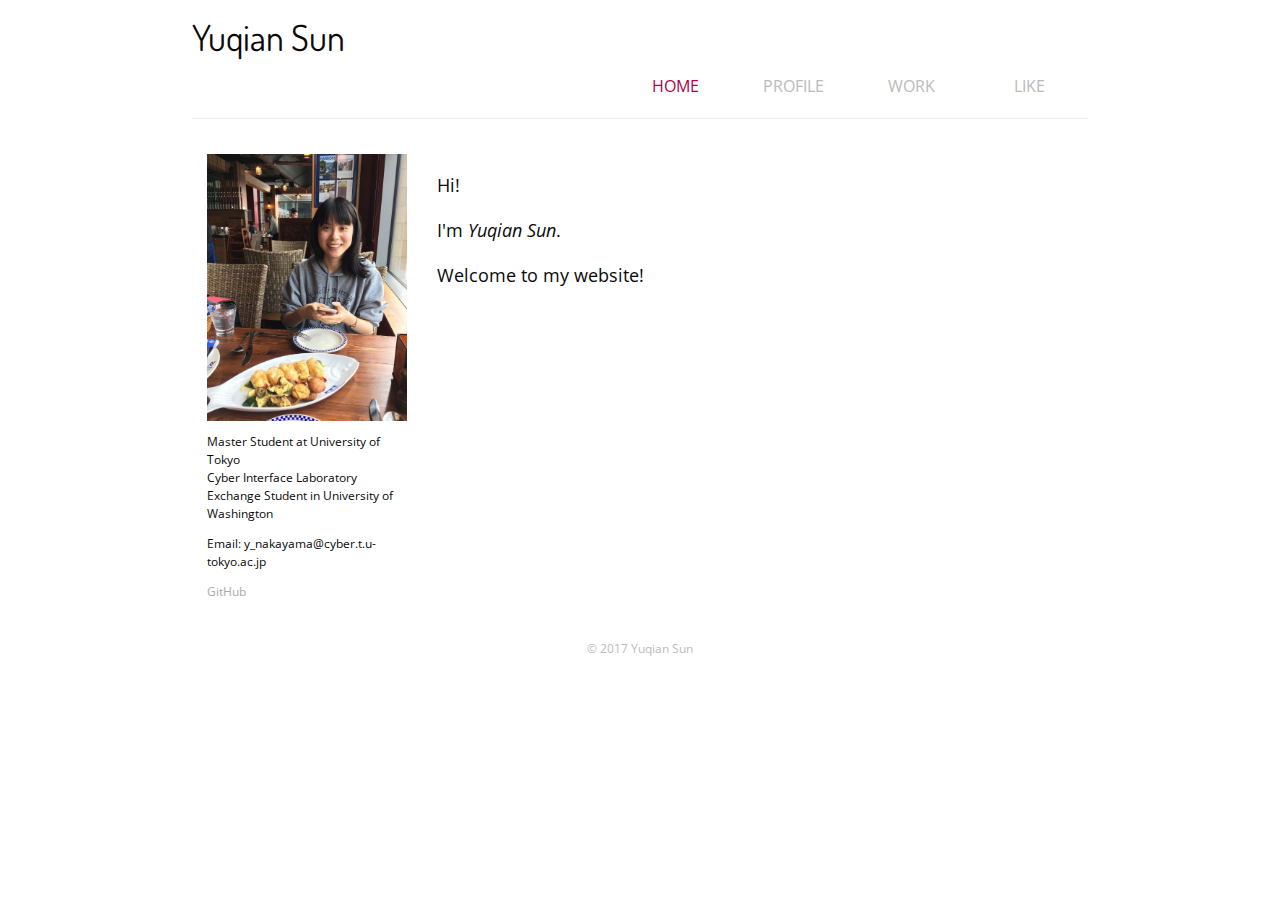
<file: index.html>
<!--
Name: Yuqian Sun
Date: 10.22.2017
-->
<!DOCTYPE HTML>
<html>
 <head>
  <meta charset="utf-8">
  <meta name="description" content="Yuqian Sun's website">
  <meta name="keywords" content="Yuqian Sun, homepage, profile">
  <link rel="stylesheet" href="https://www.w3schools.com/w3css/4/w3.css">
  <script src="https://ajax.googleapis.com/ajax/libs/jquery/1.11.3/jquery.min.js"></script>
  <link type="text/css" href="styles/style.css" rel="stylesheet" />
  <link href="https://fonts.googleapis.com/css?family=Dosis" rel="stylesheet">
  <link href="https://fonts.googleapis.com/css?family=Open+Sans" rel="stylesheet">
  <script src="js/common.js" type="text/javascript"></script>
  <title>Yuqian Sun's Homepage</title>
  <link href="img/happybird.png" type="image/png" rel="shortcut icon" />
 </head>
 <body>
  <header>
  	<h1 id="header">Yuqian Sun</h1>
  	<div>
  		<ul class="menu" id="tabs">
  			<li class="clicked">HOME</li>
  			<li>PROFILE</li>
  			<li>WORK</li>
  			<li>LIKE</li>
  		</ul>
  	<div>
  	<hr>
  </header>
  <main>
  	<div class="contents">
  		<div class="sidebar">
  			<img id="profilephoto" src="img/profile.jpg" alt="Yuqian Sun's photo">
  			<p class="description">Master Student at University of Tokyo<br>
  				Cyber Interface Laboratory<br>
  				Exchange Student in University of Washington</p>
        <p class="description">Email: y_nakayama@cyber.t.u-tokyo.ac.jp</p>
        <p class="description">
          <a class="linksToSNS" href="https://github.com/Yuchie">GitHub</a>
        </p>
  		</div>
  		<div class="main">
  			<div id="intro">
				<p>Hi!</p>
        <p>I'm <em>Yuqian Sun</em>.</p>
  				<p>Welcome to my website!</p>
  			</div>
  		</div>
  </main>
  <footer>
  	<p>&copy; 2017 Yuqian Sun</p>
  </footer>
 </body>
</html>
</file>
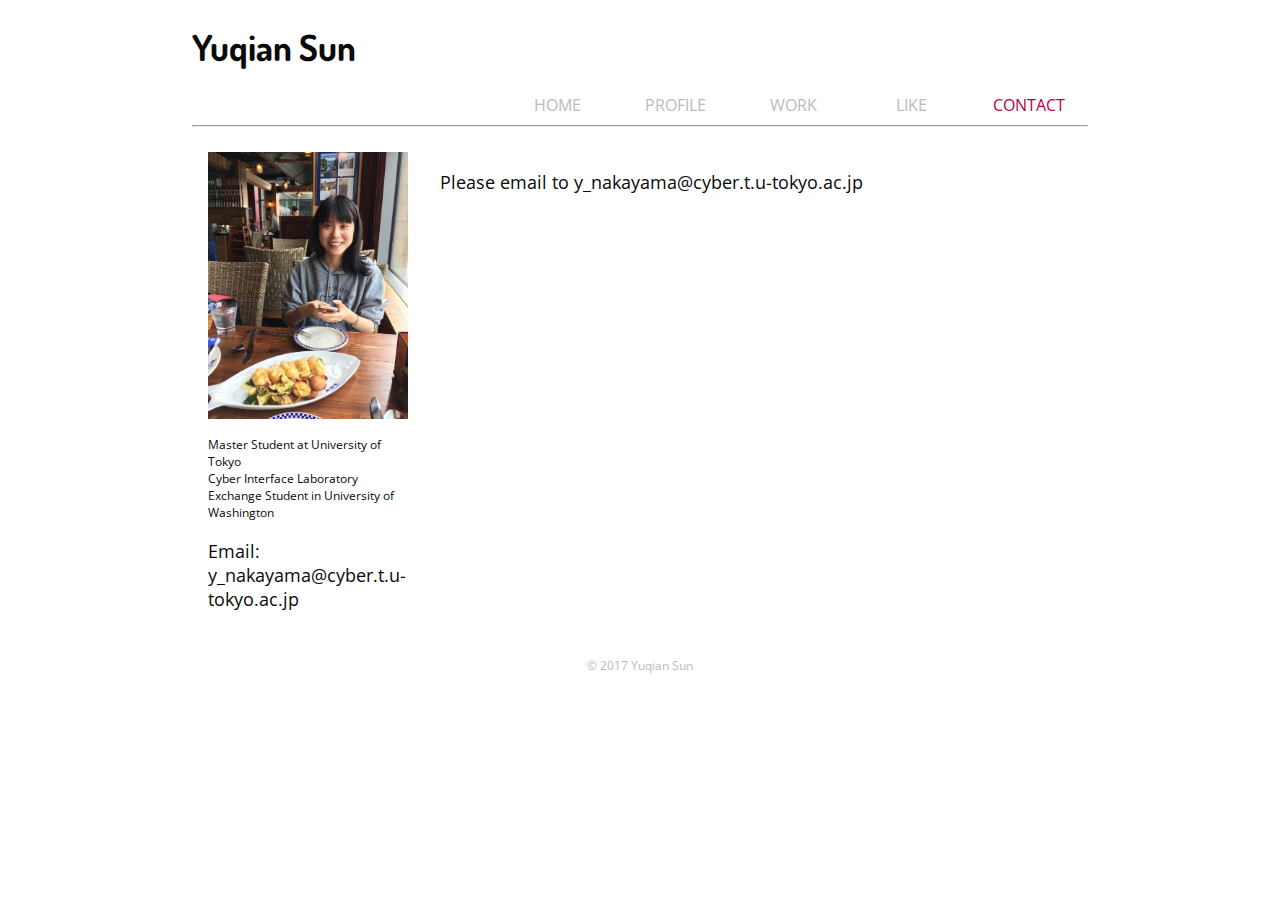
<file: contact.html>
<!--
Name: Yuqian Sun
Date: 10.22.2017
-->
<!DOCTYPE HTML>
<html>
 <head>
  <meta charset="utf-8">
  <meta name="description" content="Yuqian Sun's website">
  <meta name="keywords" content="Yuqian Sun, homepage, profile">
  <link type="text/css" href="styles/style.css" rel="stylesheet" />
  <link href="https://fonts.googleapis.com/css?family=Dosis" rel="stylesheet">
  <link href="https://fonts.googleapis.com/css?family=Open+Sans" rel="stylesheet">
  <script src="js/common.js" type="text/javascript"></script>
  <title>Yuqian Sun's Homepage</title>
  <link href="img/happybird.png" type="image/png" rel="shortcut icon" />
 </head>
 <body>
  <header>
  	<h1 id="header">Yuqian Sun</h1>
  	<div>
  		<ul class="menu" id="tabs">
  			<li>HOME</a></li>
  			<li>PROFILE</a></li>
  			<li>WORK</li>
  			<li>LIKE</li>
  			<li class="clicked"">CONTACT</li>
  		</ul>
  	<div>
  	<hr>
  </header>
  <main>
  	<div class="contents">
  		<div class="sidebar">
  			<img id="profilephoto" src="img/profile.jpg" alt="Yuqian Sun's photo">
  			<p class="description">Master Student at University of Tokyo<br>
  				Cyber Interface Laboratory<br>
  				Exchange Student in University of Washington</p>
        <p>Email: y_nakayama@cyber.t.u-tokyo.ac.jp</p>
  		</div>
  		<div class="main">
  			<!-- <div id="contact">
          <label for="mailLabel"><b>mail: </b></label>
          <input id="mail" type="text" size="50" maxlength="40" />
          <textarea id="mailcontents" class="default" rows="20" cols="100">Type your comments here.
          </textarea><br>
          <button id="submit">submit</button>
  			</div> -->
        <p>Please email to y_nakayama@cyber.t.u-tokyo.ac.jp</p>
  		</div>
  </main>
  <footer>
  	<p>&copy; 2017 Yuqian Sun</p>
  </footer>
 </body>
</html>
</file>
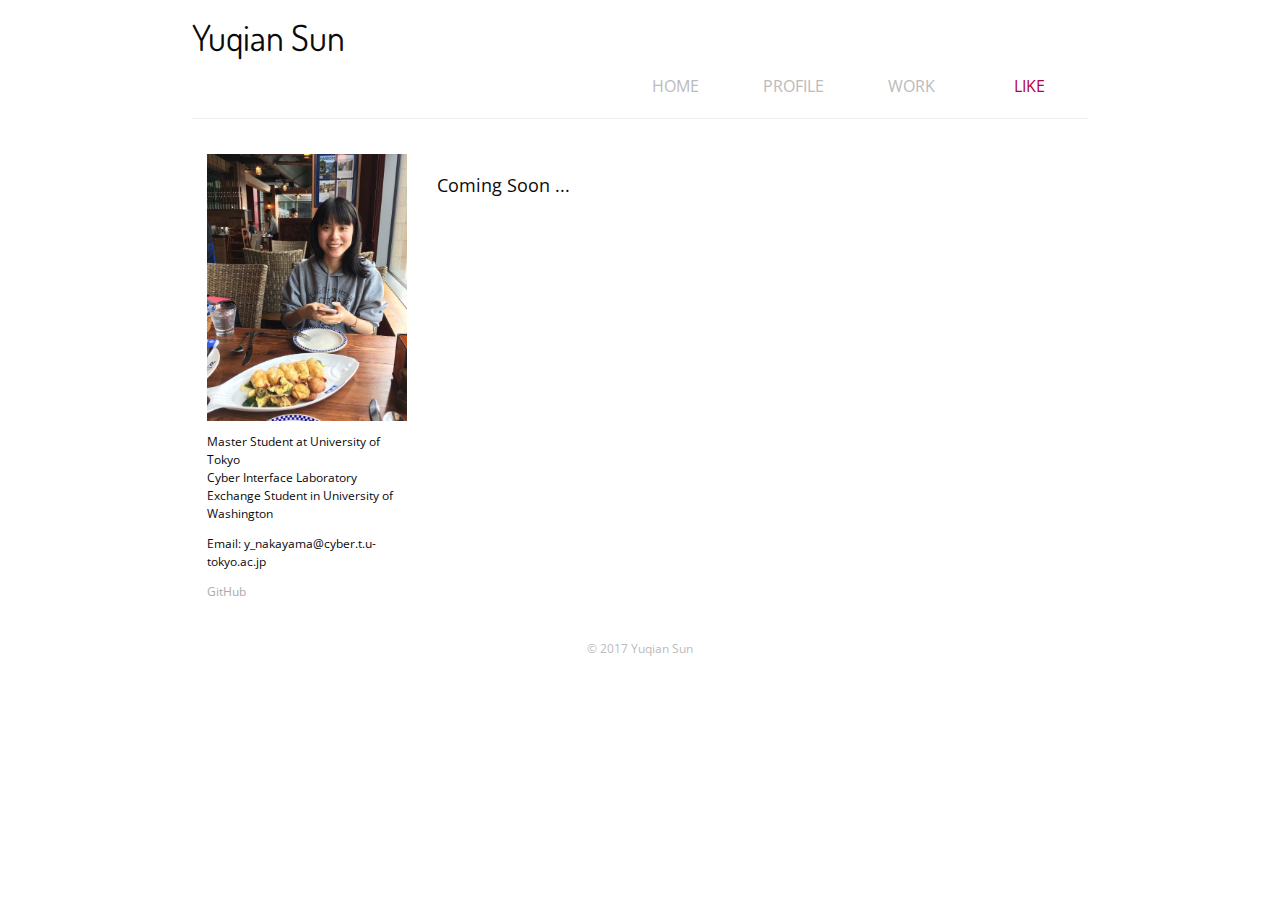
<file: like.html>
<!--
Name: Yuqian Sun
Date: 10.22.2017
-->
<!DOCTYPE HTML>
<html>
 <head>
  <meta charset="utf-8">
  <meta name="description" content="Yuqian Sun's website">
  <meta name="keywords" content="Yuqian Sun, homepage, profile">
  <link rel="stylesheet" href="https://www.w3schools.com/w3css/4/w3.css">
  <script src="https://ajax.googleapis.com/ajax/libs/jquery/1.11.3/jquery.min.js"></script>
  <link type="text/css" href="styles/style.css" rel="stylesheet" />
  <link href="https://fonts.googleapis.com/css?family=Dosis" rel="stylesheet">
  <link href="https://fonts.googleapis.com/css?family=Open+Sans" rel="stylesheet">
  <script src="js/common.js" type="text/javascript"></script>
  <title>Yuqian Sun's Homepage</title>
  <link href="img/happybird.png" type="image/png" rel="shortcut icon" />
 </head>
 <body>
  <header>
  	<h1 id="header">Yuqian Sun</h1>
  	<div>
  		<ul class="menu" id="tabs">
  			<li>HOME</a></li>
  			<li>PROFILE</a></li>
  			<li>WORK</li>
  			<li class="clicked">LIKE</li>
  		</ul>
  	<div>
  	<hr>
  </header>
  <main>
  	<div class="contents">
  		<div class="sidebar">
  			<img id="profilephoto" src="img/profile.jpg" alt="Yuqian Sun's photo">
  			<p class="description">Master Student at University of Tokyo<br>
  				Cyber Interface Laboratory<br>
  				Exchange Student in University of Washington</p>
        <p class="description">Email: y_nakayama@cyber.t.u-tokyo.ac.jp</p>
        <p class="description">
          <a class="linksToSNS" href="https://github.com/Yuchie">GitHub</a>
        </p>
  		</div>
  		<div class="main">
  			<div id="like">
				<p>Coming Soon ...</p>
  			</div>
  		</div>
  </main>
  <footer>
  	<p>&copy; 2017 Yuqian Sun</p>
  </footer>
 </body>
</html>
</file>
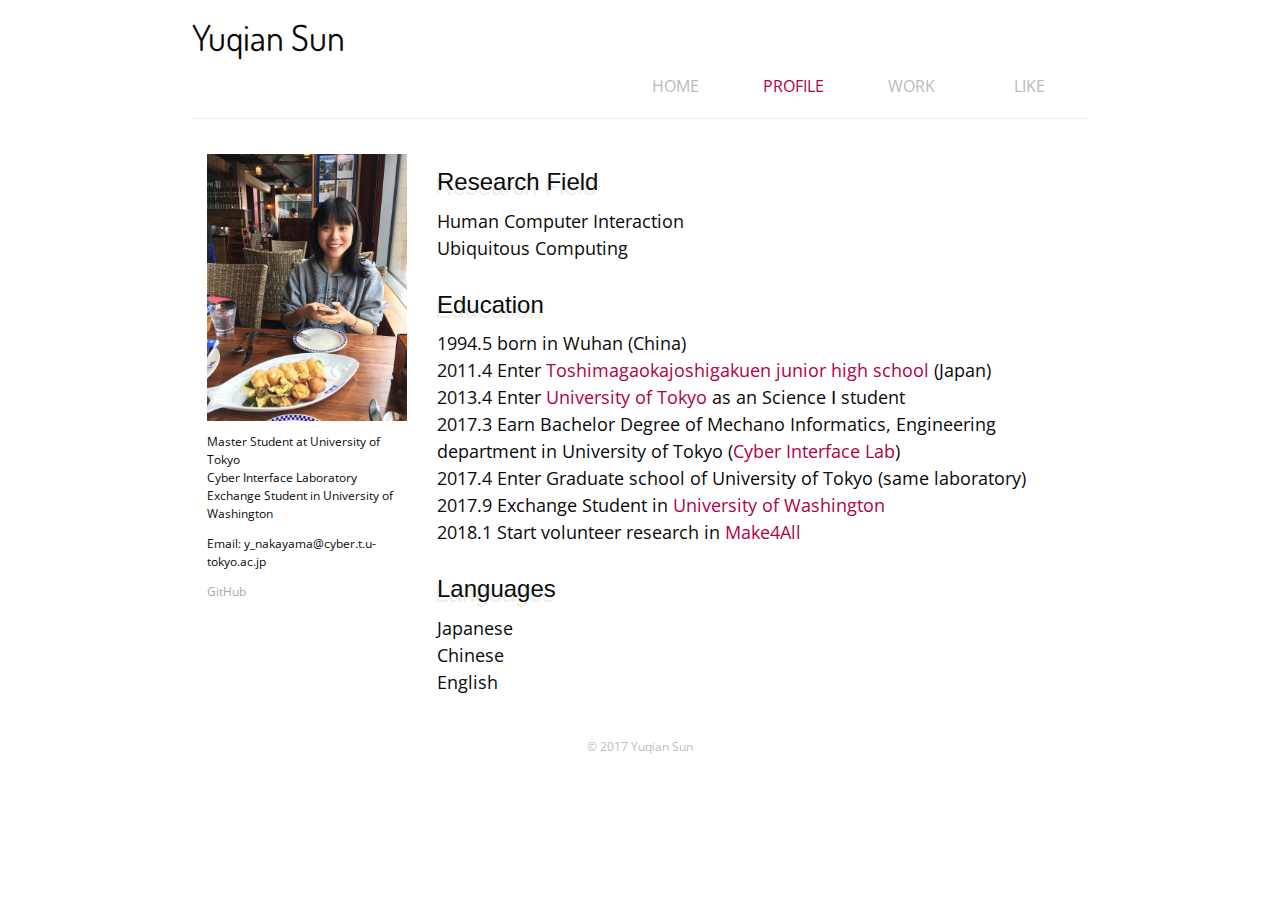
<file: profile.html>
<!--
Name: Yuqian Sun
Date: 10.22.2017
-->
<!DOCTYPE HTML>
<html>
 <head>
  <meta charset="utf-8">
  <meta name="description" content="Yuqian Sun's website">
  <meta name="keywords" content="Yuqian Sun, homepage, profile">
  <link rel="stylesheet" href="https://www.w3schools.com/w3css/4/w3.css">
  <script src="https://ajax.googleapis.com/ajax/libs/jquery/1.11.3/jquery.min.js"></script>
  <link type="text/css" href="styles/style.css" rel="stylesheet" />
  <link href="https://fonts.googleapis.com/css?family=Dosis" rel="stylesheet">
  <link href="https://fonts.googleapis.com/css?family=Open+Sans" rel="stylesheet">
  <script src="js/common.js" type="text/javascript"></script>
  <title>Yuqian Sun's Homepage</title>
  <link href="img/happybird.png" type="image/png" rel="shortcut icon" />
 </head>
 <body>
  <header>
    <h1 id="header">Yuqian Sun</h1>
    <div>
      <ul class="menu" id="tabs">
        <li>HOME</li>
        <li class="clicked">PROFILE</li>
        <li>WORK</li>
        <li>LIKE</li>
      </ul>
    <div>
    <hr>
  </header>
  <main>
    <div class="contents">
      <div class="sidebar">
        <img id="profilephoto" src="img/profile.jpg" alt="Yuqian Sun's photo">
        <p class="description">Master Student at University of Tokyo<br>
          Cyber Interface Laboratory<br>
          Exchange Student in University of Washington</p>
        <p class="description">Email: y_nakayama@cyber.t.u-tokyo.ac.jp</p>
        <p class="description">
          <a class="linksToSNS" href="https://github.com/Yuchie">GitHub</a>
        </p>
      </div>
      <div class="main">
        <div id="profile">
          <section class="category">
            <h3>Research Field</h3>
            <ul>
              <li>Human Computer Interaction</li>
              <li>Ubiquitous Computing</li>
            </ul>
          </section>
          <section class="category">
            <h3>Education</h3>
            <ul>
              <li>1994.5 born in Wuhan (China)</li>
              <li>2011.4 Enter <a href="http://www.toshimagaoka.ed.jp/">Toshimagaokajoshigakuen junior high school</a> (Japan)</li>
              <li>2013.4 Enter <a href="http://www.u-tokyo.ac.jp/en">University of Tokyo</a> as an Science Ⅰ student</li>
              <li>2017.3 Earn Bachelor Degree of Mechano Informatics, Engineering department in University of Tokyo (<a href="http://www.cyber.t.u-tokyo.ac.jp/">Cyber Interface Lab</a>)</li>
              <li>2017.4 Enter Graduate school of University of Tokyo (same laboratory)</li>
              <li>2017.9 Exchange Student in <a href="https://www.washington.edu/">University of Washington</a></li>
              <li>2018.1 Start volunteer research in <a href="https://make4all.org/">Make4All</a></li>
            </ul>
          </section>
          <section class="category">
            <h3>Languages</h3>
            <ul>
              <li>Japanese</li>
              <li>Chinese</li>
              <li>English</li>
            </ul>
          </section>
        </div>
      </div>
  </main>
  <footer>
  	<p>&copy; 2017 Yuqian Sun</p>
  </footer>
 </body>
</html>
</file>
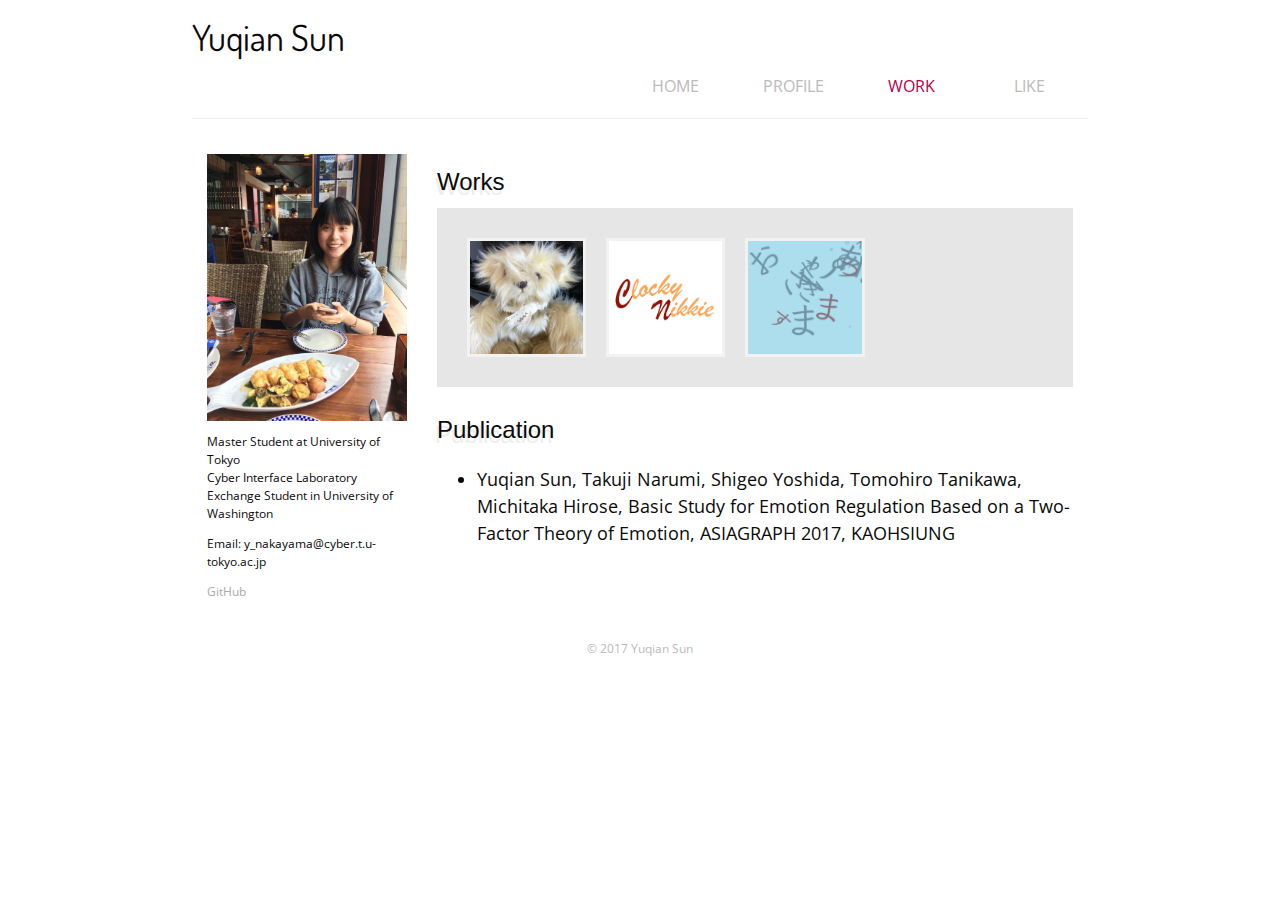
<file: work.html>
<!--
Name: Yuqian Sun
Date: 10.22.2017
-->
<!DOCTYPE HTML>
<html>
 <head>
  <meta charset="utf-8">
  <meta name="description" content="Yuqian Sun's website">
  <meta name="keywords" content="Yuqian Sun, homepage, profile">
  <link rel="stylesheet" href="https://www.w3schools.com/w3css/4/w3.css">
  <script src="https://ajax.googleapis.com/ajax/libs/jquery/1.11.3/jquery.min.js"></script>
  <link type="text/css" href="styles/style.css" rel="stylesheet" />
  <link type="text/css" href="styles/work.css" rel="stylesheet" />
  <link href="https://fonts.googleapis.com/css?family=Dosis" rel="stylesheet">
  <link href="https://fonts.googleapis.com/css?family=Open+Sans" rel="stylesheet">
  <script src="js/common.js" type="text/javascript"></script>
  <script src="js/work.js" type="text/javascript"></script>
  <title>Yuqian Sun's Homepage</title>
  <link href="img/happybird.png" type="image/png" rel="shortcut icon" />
 </head>
 <body>
  <header>
  	<h1 id="header">Yuqian Sun</h1>
  	<div>
  		<ul class="menu" id="tabs">
  			<li>HOME</li>
  			<li>PROFILE</a></li>
  			<li class="clicked">WORK</li>
  			<li>LIKE</li>
  		</ul>
  	<div>
  	<hr>
  </header>
  <main>
  	<div class="contents">
  		<div class="sidebar">
  			<img id="profilephoto" src="img/profile.jpg" alt="Yuqian Sun's photo">
  			<p class="description">Master Student at University of Tokyo<br>
  				Cyber Interface Laboratory<br>
  				Exchange Student in University of Washington</p>
        <p class="description">Email: y_nakayama@cyber.t.u-tokyo.ac.jp</p>
        <p class="description">
          <a class="linksToSNS" href="https://github.com/Yuchie">GitHub</a>
        </p>
  		</div>
  		<div class="main">
        <section class="category">
          <h3>Works</h3>
    			<div id="works">
            <img class="work" id="work1" src="img/works/work1/icon.jpg" alt="work1">
            <img class="work" id="work2" src="img/works/work2/icon.jpg" alt="work2">
  				  <img class="work" id="work3" src="img/works/work3/icon.jpg" alt="work3">
    			</div>
        </section>
        <!-- The Modal -->
        <div id="workModal" class="w3-modal">
          <div class="w3-modal-content w3-animate-opacity">
            <div class="w3-container">
              <h2 id="worktitle"></h2>
              <div id="workModalContainer">
                <img id="workimage">
                <div id="explanation"></div>
              </div>
              <button id="closeModalButton">close</button>
            </div>
          </div>
        </div>
        <section class="category">
          <h3>Publication</h3>
          <ul>
            <li>Yuqian Sun, Takuji Narumi, Shigeo Yoshida, Tomohiro Tanikawa, Michitaka Hirose, Basic Study for Emotion Regulation Based on a Two-Factor Theory of Emotion, ASIAGRAPH 2017, KAOHSIUNG</li>
          </ul>
        </section>
      </div>
    </main>
  <footer>
  	<p>&copy; 2017 Yuqian Sun</p>
  </footer>
 </body>
</html>
</file>
<file: styles/style.css>
/*
Name: Yuqian Sun
Date: 10.22.2017
*/
body {
	font-family: "Open Sans", sans-serif;
	font-size: 18px;
	width: 70%;
	margin: 0 auto;
	color: rgb(10, 10, 10);
}

#header {
	font-family: "Dosis", sans-serif;
}

ul.menu {
  padding:0;
  font-size:0px;
  text-align: right;
}

ul.menu > li {
	width:118px;
	display: inline-block;
	text-align: center;
	font-size:16px;
	margin: 0px;
	text-decoration: none;
}

.hovered {
	background-color: #b30047;
	color: #FFFFFF;
	cursor: pointer;
}

.contents {
	display: flex;
}

.sidebar {
	flex-basis: 20%;
	padding: 1rem;
}

#profilephoto {
	width: 200px;
}

.description {
	font-size: 12px;
	text-indent: 0px;
}

.linksToSNS {
	text-decoration: none;
	color: #AAAAAA;
}

.linksToSNS:hover {
	text-decoration: none;
	color: #b30047;
}

.main {
	font-size: 18px;
	flex-basis: 80%;
	padding: 1rem;
}

/* style used in profile */
.category {
	padding-bottom: 15px;
}

.category h3 {
	text-shadow: -2px 5px #EEEEEE;
	padding: 0px;
	margin-bottom: 0.5rem;
}

#profile ul{
	list-style-type: none;
	margin: 0px;
	padding: 0px;
}

.category a{
	color: #b30047;
	text-decoration: none;
}

.category a:hover{
	color: #b30047;
	text-decoration: underline;
}

/* style used in contact.html */
#mail { 
	font-size: 1rem;
	margin-bottom: 1rem;
}

#mailcontents {
	font-size: 1rem;
	margin-bottom: 1rem;
}

#mailcontents.default {
	color: gray;
}

#mailcontents.input {
	color: black;
}

#submit {
	font-size: 1rem;
}

footer p {
	color: #BBBBBB;
	font-size: 12px;
	text-align: center;
}
</file>
<file: styles/work.css>
/*
Name: Yuqian Sun
Date: 10.22.2017
*/

#works {
	display: flex;
	background-color: #e6e6e6;
	padding: 20px;
}

#workModal {
	display: none;
}

.work {
	width: 20%;
	height: 20%;
	border: solid;
	border-color: #f2f2f2;
	margin: 10px;
	vertical-align: middle;
}

.work:hover {
	border: solid;
	border-color: #e6005c;
}

#workModal {
	text-align: center;
}

#workModalContainer {
	text-align: left;
	z-index: 20;
	display: flex;
	margin: 30px;
}

#workModalContainer img{
	width: 300px;
	height: 400px;
}

#explanation {
	padding: 30px;
}

#closeModalButton {
    background-color: white;
    border: 2px solid #333333;
    border-radius: 4px;
    color: #3333333;
    padding: 10px 24px;
    text-align: center;
    text-decoration: none;
    display: inline-block;
    font-size: 16px;
    margin: 0 auto;
    margin-bottom: 24px;
    transition-duration: 0.4s;
}

#closeModalButton:hover {
	background-color: #333333;
	color: white;
}

/*.workclicked {
	border: solid;
	border-color: #e6005c;
}

.newWindow {
	position: absolute;
	top: 200px;
	z-index: 20;
	display: flex;
}

.newWindow img {
	width: 200px;
	height: 300px;
	padding: 20px;
}*/
</file>
